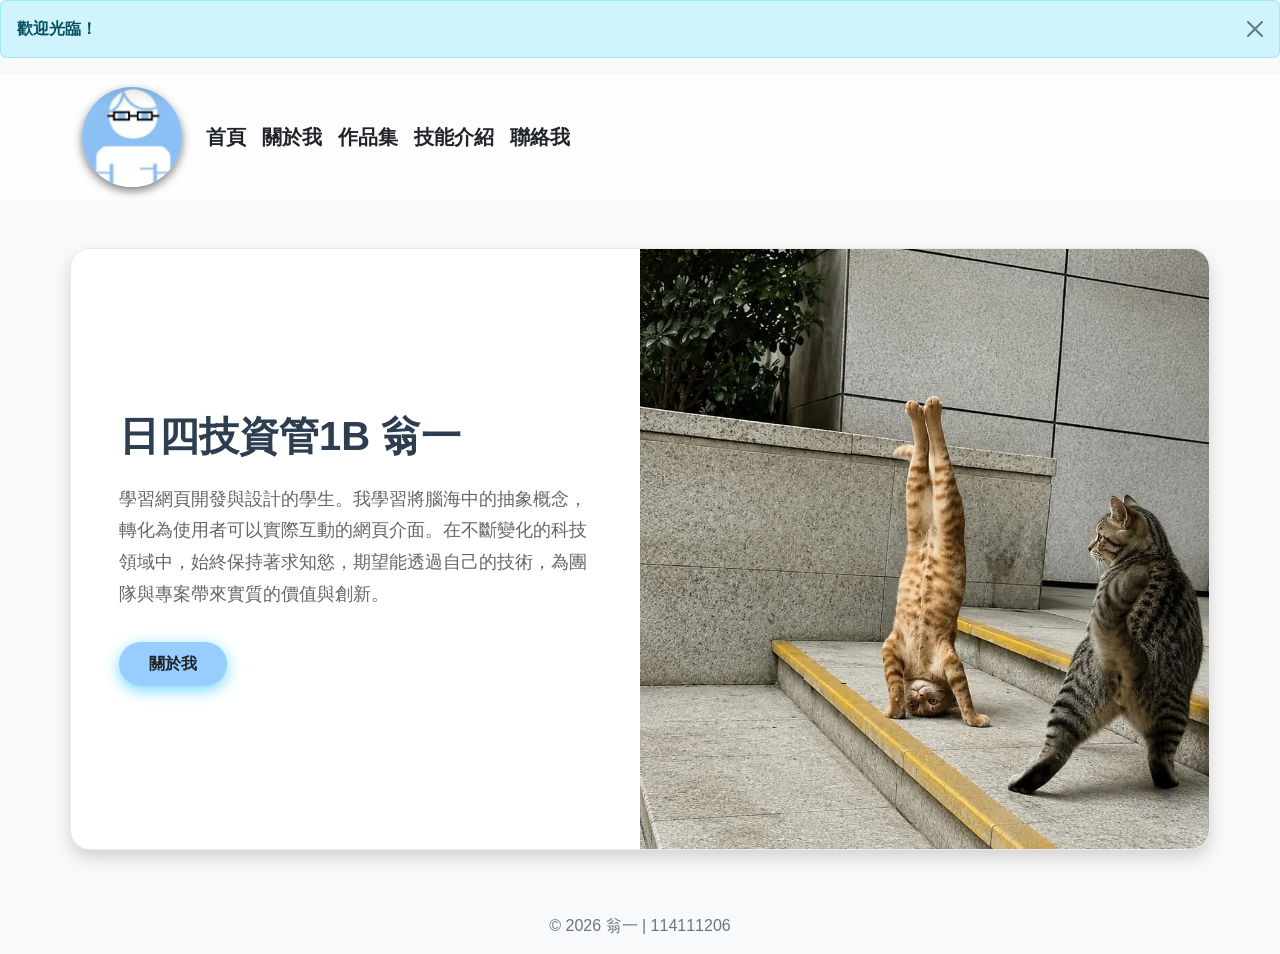
<file: index.html>
<!DOCTYPE html>
<html lang="zh-TW">

<head>
    <meta charset="UTF-8">
    <meta name="viewport" content="width=device-width, initial-scale=1.0">
    <title>114111206</title>
    <link rel="stylesheet" href="css/bootstrap.min.css">
    <link rel="icon" href="images/avatar.png" type="image/png">
    <link rel="stylesheet" href="css/style.css">
</head>

<body>

    <div class="alert alert-info alert-dismissible fade show" role="alert">
        <strong>
            歡迎光臨！
        </strong>
        <button type="button" class="btn-close" data-bs-dismiss="alert" aria-label="Close"></button>
    </div>

    <!-- Navbar -->
    <nav class="navbar navbar-expand-lg navbar-light" style="background-color: #fffefe;">
        <div class="container">
            <a class="navbar-brand">
                <img class="avatar" src="images/avatar.png" alt="" height="100">
            </a>

            <button class="navbar-toggler" type="button" data-bs-toggle="collapse"
                data-bs-target="#navbarSupportedContent" aria-controls="navbarSupportedContent" aria-expanded="false"
                aria-label="Toggle navigation">
                <span class="navbar-toggler-icon"></span>
            </button>

            <div class="collapse navbar-collapse" id="navbarSupportedContent">
                <ul class="navbar-nav me-auto fs-5 mb-2 mb-lg-0 ">
                    <li class="nav-item">
                        <a class="nav-link text-dark" href="index.html">首頁</a>
                    </li>
                    <li class="nav-item">
                        <a class="nav-link text-dark" href="aboutme.html">關於我</a>
                    </li>
                    <li class="nav-item">
                        <a class="nav-link text-dark" href="portfolio.html">作品集</a>
                    </li>
                    <li class="nav-item">
                        <a class="nav-link text-dark" href="skills.html">技能介紹</a>
                    </li>
                    <li class="nav-item">
                        <a class="nav-link text-dark" href="contact.html">聯絡我</a>
                    </li>
                </ul>
            </div>

        </div>
    </nav>

    <main class="container my-5">
        <div class="row align-items-center hero-section shadow">

            <div class="col-lg-6 col-12 p-5 text-center text-lg-start">
                <h1 class="welcome-title display-6 mb-4">日四技資管1B 翁一</h1>
                <p class="intro-text mb-4">
                    學習網頁開發與設計的學生。我學習將腦海中的抽象概念，轉化為使用者可以實際互動的網頁介面。在不斷變化的科技領域中，始終保持著求知慾，期望能透過自己的技術，為團隊與專案帶來實質的價值與創新。
                </p>
                <a href="aboutme.html" class="btn btn-custom btn-md mt-2">關於我</a>
            </div>

            <div class="col-lg-6 col-12 p-0 text-center">
                <img src="images/cat.jpg" alt="Personal Banner" class="img-fluid hero-img">
            </div>

        </div>
    </main>

    <footer class="bg-light text-center text-secondary py-3 mt-auto">
        <div class="container">
            <p class="mb-0">© 2026 翁一 | 114111206</p>
        </div>
    </footer>

    <script src="js/bootstrap.bundle.min.js"></script>
</body>

</html>
</file>
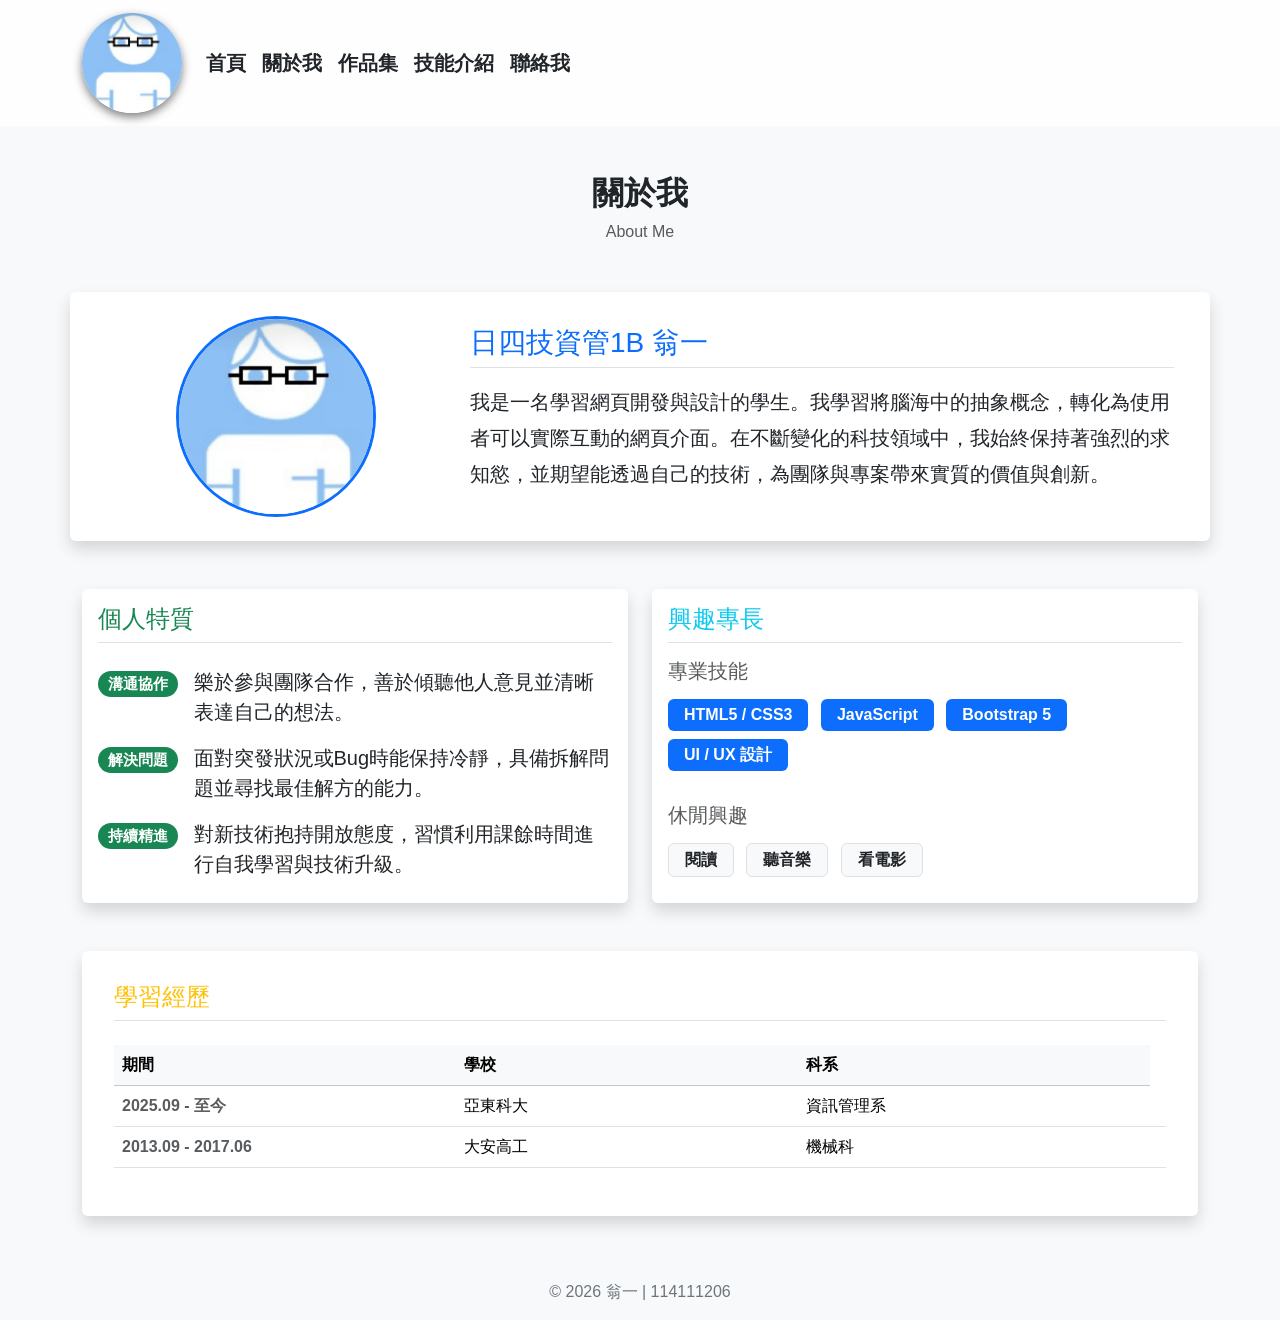
<file: aboutme.html>
<!DOCTYPE html>
<html lang="zh-TW">

<head>
    <meta charset="UTF-8">
    <meta name="viewport" content="width=device-width, initial-scale=1.0">
    <title>114111206 - 關於我</title>
    <link rel="stylesheet" href="css/bootstrap.min.css">
    <link rel="icon" href="images/avatar.png" type="image/png">
    <link rel="stylesheet" href="css/style.css">
</head>

<body class="bg-light">

    <nav class="navbar navbar-expand-lg navbar-light" style="background-color: #fffefe;">
        <div class="container">
            <a class="navbar-brand">
                <img class="avatar" src="images/avatar.png" alt="" height="100">
            </a>

            <button class="navbar-toggler" type="button" data-bs-toggle="collapse"
                data-bs-target="#navbarSupportedContent" aria-controls="navbarSupportedContent" aria-expanded="false"
                aria-label="Toggle navigation">
                <span class="navbar-toggler-icon"></span>
            </button>

            <div class="collapse navbar-collapse" id="navbarSupportedContent">
                <ul class="navbar-nav me-auto fs-5 mb-2 mb-lg-0 ">
                    <li class="nav-item">
                        <a class="nav-link text-dark" href="index.html">首頁</a>
                    </li>
                    <li class="nav-item">
                        <a class="nav-link text-dark" href="aboutme.html">關於我</a>
                    </li>
                    <li class="nav-item">
                        <a class="nav-link text-dark" href="portfolio.html">作品集</a>
                    </li>
                    <li class="nav-item">
                        <a class="nav-link text-dark" href="skills.html">技能介紹</a>
                    </li>
                    <li class="nav-item">
                        <a class="nav-link text-dark" href="contact.html">聯絡我</a>
                    </li>
                </ul>
            </div>

        </div>
    </nav>

    <div class="container my-5">

        <div class="text-center mb-5">
            <h2 class="fw-bold">關於我</h2>
            <p class="text-muted">About Me</p>
        </div>

        <div class="row align-items-center mb-5 bg-white p-4 rounded shadow">
            <div class="col-md-4 text-center mb-4 mb-md-0">
                <img src="images/avatar.png" alt="Profile Image"
                    class="img-fluid rounded-circle border border-3 border-primary" style="max-width: 200px;">
            </div>
            <div class="col-md-8">
                <h3 class="text-primary border-bottom pb-2 mb-3">日四技資管1B 翁一</h3>
                <p class="fs-5" style="line-height: 1.8;">
                    我是一名學習網頁開發與設計的學生。我學習將腦海中的抽象概念，轉化為使用者可以實際互動的網頁介面。在不斷變化的科技領域中，我始終保持著強烈的求知慾，並期望能透過自己的技術，為團隊與專案帶來實質的價值與創新。
                </p>
            </div>
        </div>

        <div class="row g-4 mb-5">
            <div class="col-md-6">
                <div class="card h-100 border-0 shadow">
                    <div class="card-body">
                        <h4 class="card-title text-success border-bottom pb-2 mb-3">個人特質</h4>
                        <ul class="list-group list-group-flush fs-5 mt-3">
                            <li class="list-group-item d-flex align-items-start border-0 px-0">
                                <span class="badge bg-success rounded-pill me-3 mt-1">溝通協作</span>
                                <div>樂於參與團隊合作，善於傾聽他人意見並清晰表達自己的想法。</div>
                            </li>
                            <li class="list-group-item d-flex align-items-start border-0 px-0">
                                <span class="badge bg-success rounded-pill me-3 mt-1">解決問題</span>
                                <div>面對突發狀況或Bug時能保持冷靜，具備拆解問題並尋找最佳解方的能力。</div>
                            </li>
                            <li class="list-group-item d-flex align-items-start border-0 px-0">
                                <span class="badge bg-success rounded-pill me-3 mt-1">持續精進</span>
                                <div>對新技術抱持開放態度，習慣利用課餘時間進行自我學習與技術升級。</div>
                            </li>
                        </ul>
                    </div>
                </div>
            </div>

            <div class="col-md-6">
                <div class="card h-100 border-0 shadow">
                    <div class="card-body">
                        <h4 class="card-title text-info border-bottom pb-2 mb-3">興趣專長</h4>

                        <div class="mb-4">
                            <h5 class="text-muted mb-3">專業技能</h5>
                            <span class="badge bg-primary fs-6 me-2 mb-2 px-3 py-2">HTML5 / CSS3</span>
                            <span class="badge bg-primary fs-6 me-2 mb-2 px-3 py-2">JavaScript</span>
                            <span class="badge bg-primary fs-6 me-2 mb-2 px-3 py-2">Bootstrap 5</span>
                            <span class="badge bg-primary fs-6 me-2 mb-2 px-3 py-2">UI / UX 設計</span>
                        </div>

                        <div>
                            <h5 class="text-muted mb-3">休閒興趣</h5>
                            <span class="badge bg-light text-dark border fs-6 me-2 mb-2 px-3 py-2">閱讀</span>
                            <span class="badge bg-light text-dark border fs-6 me-2 mb-2 px-3 py-2">聽音樂</span>
                            <span class="badge bg-light text-dark border fs-6 me-2 mb-2 px-3 py-2">看電影</span>
                        </div>
                    </div>
                </div>
            </div>
        </div>

        <div class="row">
            <div class="col-12">
                <div class="card border-0 shadow p-3">
                    <div class="card-body">
                        <h4 class="card-title text-warning border-bottom pb-2 mb-4">學習經歷</h4>
                        <div class="table-responsive">
                            <table class="table table-hover align-middle">
                                <thead class="table-light">
                                    <tr>
                                        <th scope="col" style="width: 33%;">期間</th>
                                        <th scope="col" style="width: 33%;">學校</th>
                                        <th scope="col" style="width: 34%;">科系</th>
                                    </tr>
                                </thead>
                                <tbody>
                                    <tr>
                                        <td class="fw-bold text-muted">2025.09 - 至今</td>
                                        <td>亞東科大</td>
                                        <td>資訊管理系</td>
                                        <td></td>
                                    </tr>
                                    <tr>
                                        <td class="fw-bold text-muted">2013.09 - 2017.06</td>
                                        <td>大安高工</td>
                                        <td>機械科</td>
                                        <td></td>
                                    </tr>
                                </tbody>
                            </table>
                        </div>
                    </div>
                </div>
            </div>
        </div>

    </div>

    <footer class="bg-light text-center text-secondary py-3 mt-auto">
        <div class="container">
            <p class="mb-0">© 2026 翁一 | 114111206</p>
        </div>
    </footer>

    <script src="js/bootstrap.bundle.min.js"></script>
</body>

</html>
</file>
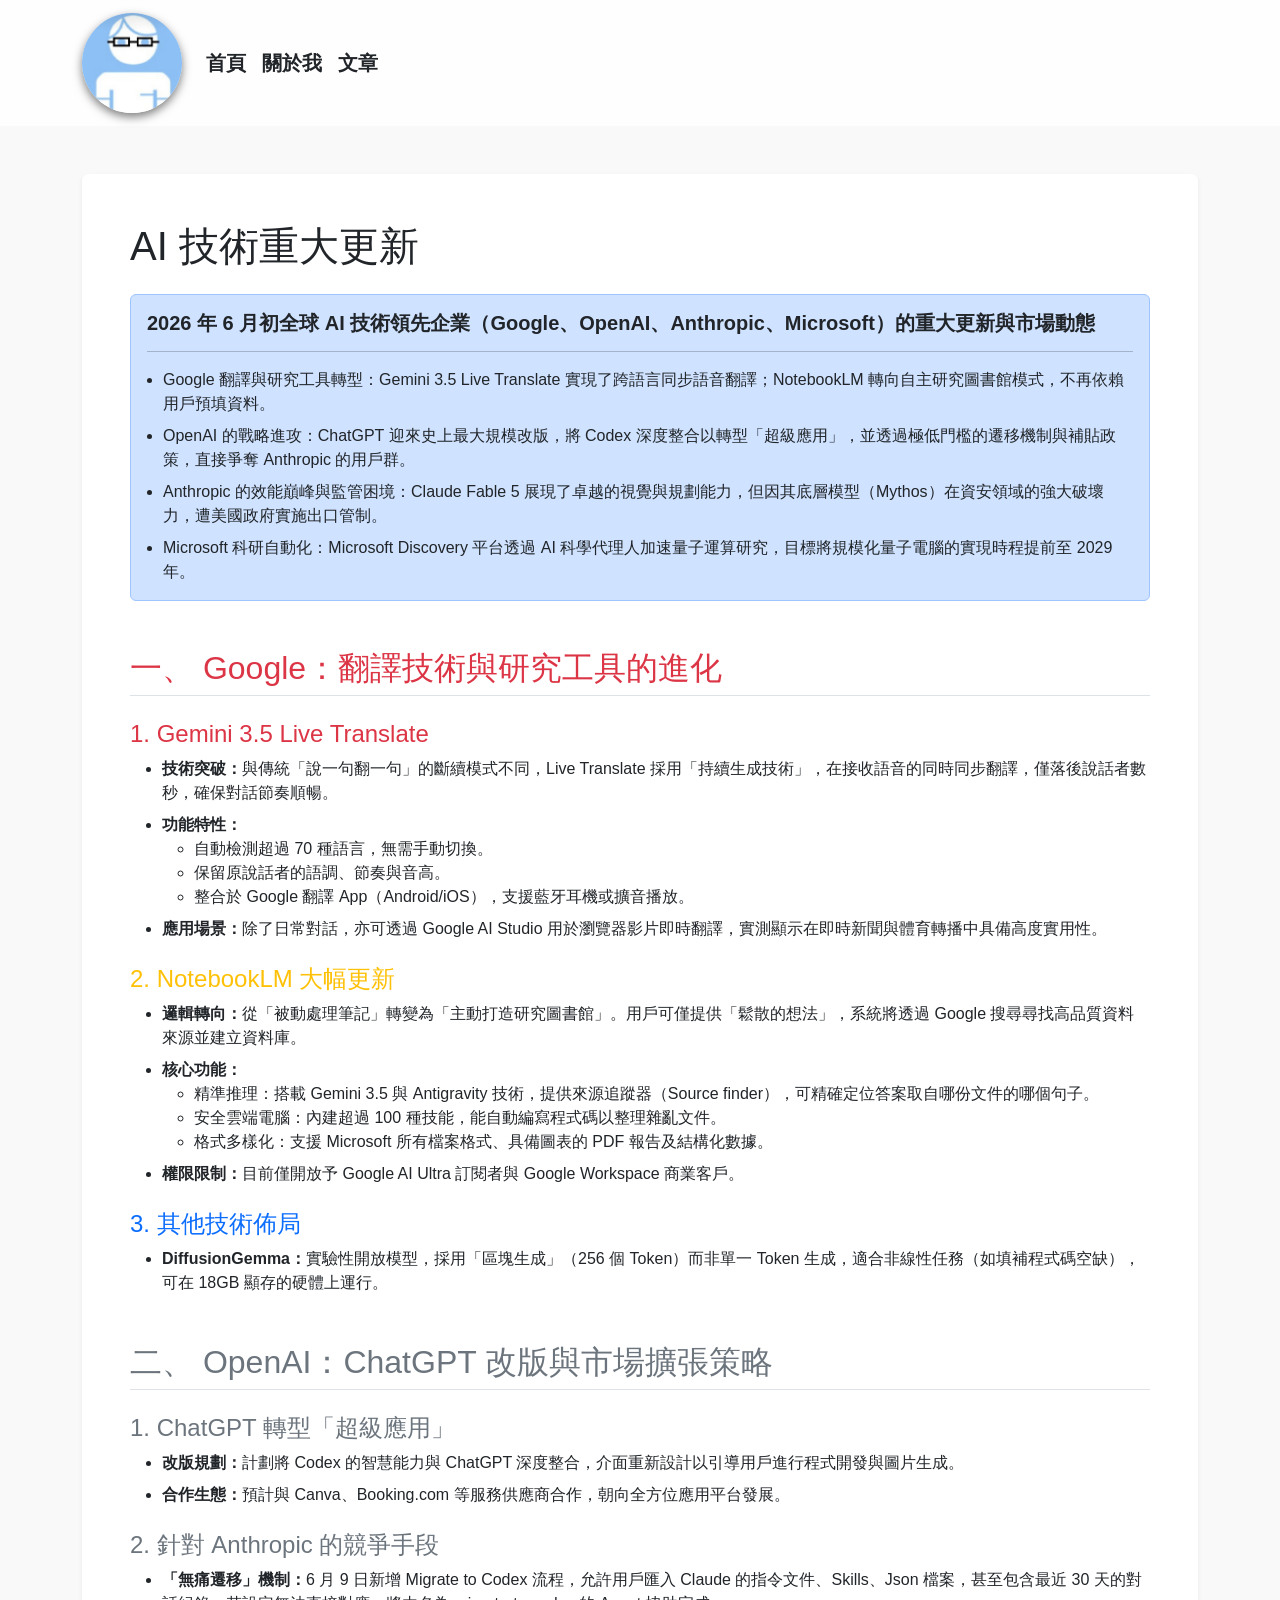
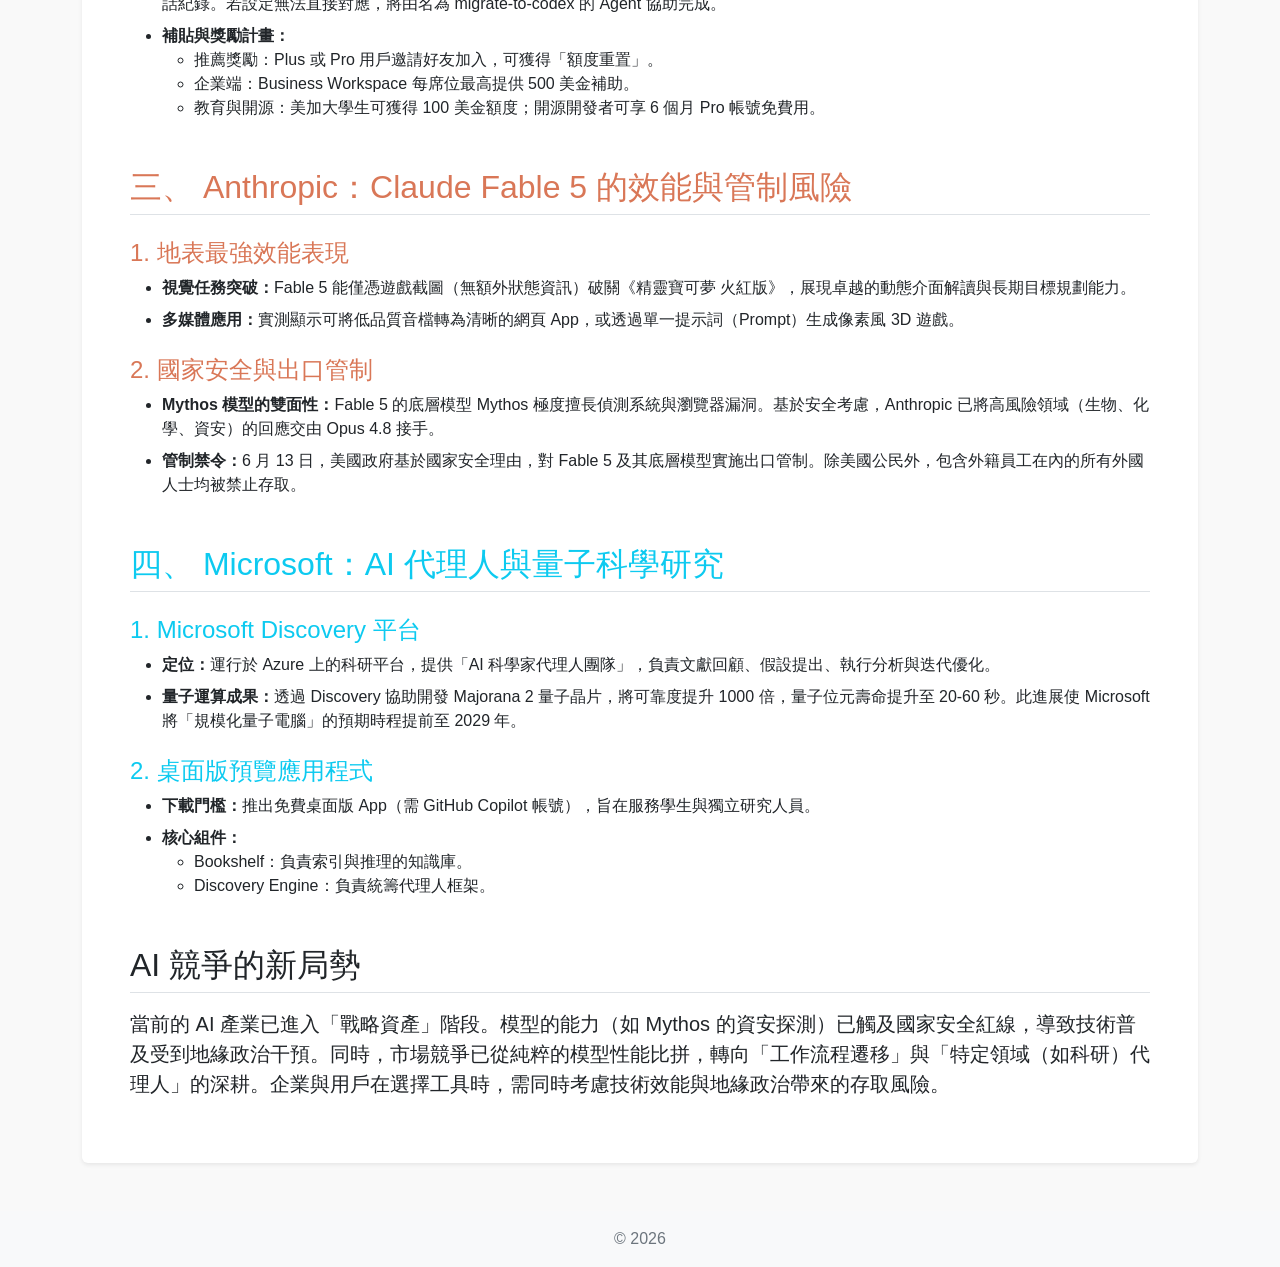
<file: ai_20260618.html>
<!DOCTYPE html>
<html lang="zh-TW">

<head>
    <meta charset="UTF-8">
    <meta name="viewport" content="width=device-width, initial-scale=1.0">
    <title>ai</title>
    <link rel="stylesheet" href="css/bootstrap.min.css">
    <link rel="icon" href="images/avatar.png" type="image/png">
    <link rel="stylesheet" href="css/style.css">
</head>

<body class="d-flex flex-column min-vh-100">

    <nav class="navbar navbar-expand-lg navbar-light" style="background-color: #fffefe;">
        <div class="container">
            <a class="navbar-brand">
                <img class="avatar" src="images/avatar.png" alt="" height="100">
            </a>

            <button class="navbar-toggler" type="button" data-bs-toggle="collapse"
                data-bs-target="#navbarSupportedContent" aria-controls="navbarSupportedContent" aria-expanded="false"
                aria-label="Toggle navigation">
                <span class="navbar-toggler-icon"></span>
            </button>

            <div class="collapse navbar-collapse" id="navbarSupportedContent">
                <ul class="navbar-nav me-auto fs-5 mb-2 mb-lg-0 ">
                    <li class="nav-item">
                        <a class="nav-link text-dark" href="#">首頁</a>
                    </li>
                    <li class="nav-item">
                        <a class="nav-link text-dark" href="#">關於我</a>
                    </li>
                    <li class="nav-item">
                        <a class="nav-link text-dark" href="#">文章</a>
                    </li>
                </ul>
            </div>
        </div>
    </nav>

    <main class="container my-5 flex-grow-1">
        <article class="bg-white p-4 p-md-5 rounded shadow-sm">

            <h1 class="mb-4">AI 技術重大更新</h1>

            <div class="alert alert-primary text-dark mb-5" role="alert">
                <h5 class="alert-heading fw-bold">2026 年 6 月初全球 AI
                    技術領先企業（Google、OpenAI、Anthropic、Microsoft）的重大更新與市場動態</h5>
                <hr>
                <ul class="mb-0 ps-3">
                    <li class="mb-2">Google 翻譯與研究工具轉型：Gemini 3.5 Live Translate 實現了跨語言同步語音翻譯；NotebookLM
                        轉向自主研究圖書館模式，不再依賴用戶預填資料。</li>
                    <li class="mb-2">OpenAI 的戰略進攻：ChatGPT 迎來史上最大規模改版，將 Codex 深度整合以轉型「超級應用」，並透過極低門檻的遷移機制與補貼政策，直接爭奪
                        Anthropic 的用戶群。</li>
                    <li class="mb-2">Anthropic 的效能巔峰與監管困境：Claude Fable 5
                        展現了卓越的視覺與規劃能力，但因其底層模型（Mythos）在資安領域的強大破壞力，遭美國政府實施出口管制。</li>
                    <li>Microsoft 科研自動化：Microsoft Discovery 平台透過 AI 科學代理人加速量子運算研究，目標將規模化量子電腦的實現時程提前至 2029 年。</li>
                </ul>
            </div>

            <h2 class="mt-5 text-danger border-bottom pb-2">一、 Google：翻譯技術與研究工具的進化</h2>

            <h4 class="mt-4 text-danger">1. Gemini 3.5 Live Translate</h4>
            <ul>
                <li class="mb-2"><strong>技術突破：</strong>與傳統「說一句翻一句」的斷續模式不同，Live Translate
                    採用「持續生成技術」，在接收語音的同時同步翻譯，僅落後說話者數秒，確保對話節奏順暢。</li>
                <li class="mb-2"><strong>功能特性：</strong>
                    <ul>
                        <li>自動檢測超過 70 種語言，無需手動切換。</li>
                        <li>保留原說話者的語調、節奏與音高。</li>
                        <li>整合於 Google 翻譯 App（Android/iOS），支援藍牙耳機或擴音播放。</li>
                    </ul>
                </li>
                <li class="mb-2"><strong>應用場景：</strong>除了日常對話，亦可透過 Google AI Studio 用於瀏覽器影片即時翻譯，實測顯示在即時新聞與體育轉播中具備高度實用性。
                </li>
            </ul>

            <h4 class="mt-4 text-warning">2. NotebookLM 大幅更新</h4>
            <ul>
                <li class="mb-2"><strong>邏輯轉向：</strong>從「被動處理筆記」轉變為「主動打造研究圖書館」。用戶可僅提供「鬆散的想法」，系統將透過 Google
                    搜尋尋找高品質資料來源並建立資料庫。</li>
                <li class="mb-2"><strong>核心功能：</strong>
                    <ul>
                        <li>精準推理：搭載 Gemini 3.5 與 Antigravity 技術，提供來源追蹤器（Source finder），可精確定位答案取自哪份文件的哪個句子。</li>
                        <li>安全雲端電腦：內建超過 100 種技能，能自動編寫程式碼以整理雜亂文件。</li>
                        <li>格式多樣化：支援 Microsoft 所有檔案格式、具備圖表的 PDF 報告及結構化數據。</li>
                    </ul>
                </li>
                <li class="mb-2"><strong>權限限制：</strong>目前僅開放予 Google AI Ultra 訂閱者與 Google Workspace 商業客戶。</li>
            </ul>

            <h4 class="mt-4 text-primary">3. 其他技術佈局</h4>
            <ul>
                <li><strong>DiffusionGemma：</strong>實驗性開放模型，採用「區塊生成」（256 個 Token）而非單一 Token 生成，適合非線性任務（如填補程式碼空缺），可在 18GB
                    顯存的硬體上運行。</li>
            </ul>

            <h2 class="mt-5 text-secondary border-bottom pb-2">二、 OpenAI：ChatGPT 改版與市場擴張策略</h2>

            <h4 class="mt-4 text-secondary">1. ChatGPT 轉型「超級應用」</h4>
            <ul>
                <li class="mb-2"><strong>改版規劃：</strong>計劃將 Codex 的智慧能力與 ChatGPT 深度整合，介面重新設計以引導用戶進行程式開發與圖片生成。</li>
                <li class="mb-2"><strong>合作生態：</strong>預計與 Canva、Booking.com 等服務供應商合作，朝向全方位應用平台發展。</li>
            </ul>

            <h4 class="mt-4 text-secondary">2. 針對 Anthropic 的競爭手段</h4>
            <ul>
                <li class="mb-2"><strong>「無痛遷移」機制：</strong>6 月 9 日新增 Migrate to Codex 流程，允許用戶匯入 Claude 的指令文件、Skills、Json
                    檔案，甚至包含最近 30 天的對話紀錄。若設定無法直接對應，將由名為 migrate-to-codex 的 Agent 協助完成。</li>
                <li class="mb-2"><strong>補貼與獎勵計畫：</strong>
                    <ul>
                        <li>推薦獎勵：Plus 或 Pro 用戶邀請好友加入，可獲得「額度重置」。</li>
                        <li>企業端：Business Workspace 每席位最高提供 500 美金補助。</li>
                        <li>教育與開源：美加大學生可獲得 100 美金額度；開源開發者可享 6 個月 Pro 帳號免費用。</li>
                    </ul>
                </li>
            </ul>

            <h2 class="mt-5 border-bottom pb-2"  style="color: #D97757;">三、 Anthropic：Claude Fable 5 的效能與管制風險</h2>

            <h4 class="mt-4" style="color: #D97757;">1. 地表最強效能表現</h4>
            <ul>
                <li class="mb-2"><strong>視覺任務突破：</strong>Fable 5 能僅憑遊戲截圖（無額外狀態資訊）破關《精靈寶可夢 火紅版》，展現卓越的動態介面解讀與長期目標規劃能力。
                </li>
                <li class="mb-2"><strong>多媒體應用：</strong>實測顯示可將低品質音檔轉為清晰的網頁 App，或透過單一提示詞（Prompt）生成像素風 3D 遊戲。</li>
            </ul>

            <h4 class="mt-4" style="color: #D97757;">2. 國家安全與出口管制</h4>
            <ul>
                <li class="mb-2"><strong>Mythos 模型的雙面性：</strong>Fable 5 的底層模型 Mythos 極度擅長偵測系統與瀏覽器漏洞。基於安全考慮，Anthropic
                    已將高風險領域（生物、化學、資安）的回應交由 Opus 4.8 接手。</li>
                <li class="mb-2"><strong>管制禁令：</strong>6 月 13 日，美國政府基於國家安全理由，對 Fable 5
                    及其底層模型實施出口管制。除美國公民外，包含外籍員工在內的所有外國人士均被禁止存取。</li>
            </ul>

            <h2 class="mt-5 text-info border-bottom pb-2">四、 Microsoft：AI 代理人與量子科學研究</h2>

            <h4 class="mt-4 text-info">1. Microsoft Discovery 平台</h4>
            <ul>
                <li class="mb-2"><strong>定位：</strong>運行於 Azure 上的科研平台，提供「AI 科學家代理人團隊」，負責文獻回顧、假設提出、執行分析與迭代優化。</li>
                <li class="mb-2"><strong>量子運算成果：</strong>透過 Discovery 協助開發 Majorana 2 量子晶片，將可靠度提升 1000 倍，量子位元壽命提升至 20-60
                    秒。此進展使 Microsoft 將「規模化量子電腦」的預期時程提前至 2029 年。</li>
            </ul>

            <h4 class="mt-4 text-info">2. 桌面版預覽應用程式</h4>
            <ul>
                <li class="mb-2"><strong>下載門檻：</strong>推出免費桌面版 App（需 GitHub Copilot 帳號），旨在服務學生與獨立研究人員。</li>
                <li class="mb-2"><strong>核心組件：</strong>
                    <ul>
                        <li>Bookshelf：負責索引與推理的知識庫。</li>
                        <li>Discovery Engine：負責統籌代理人框架。</li>
                    </ul>
                </li>
            </ul>

            <h2 class="mt-5 border-bottom pb-2">AI 競爭的新局勢</h2>
            <p class="fs-5 mt-3">
                當前的 AI 產業已進入「戰略資產」階段。模型的能力（如 Mythos
                的資安探測）已觸及國家安全紅線，導致技術普及受到地緣政治干預。同時，市場競爭已從純粹的模型性能比拼，轉向「工作流程遷移」與「特定領域（如科研）代理人」的深耕。企業與用戶在選擇工具時，需同時考慮技術效能與地緣政治帶來的存取風險。
            </p>

        </article>
    </main>

    <footer class="bg-light text-center text-secondary py-3 mt-auto">
        <div class="container">
            <p class="mb-0">© 2026</p>
        </div>
    </footer>

    <script src="js/bootstrap.bundle.min.js"></script>
</body>

</html>
</file>
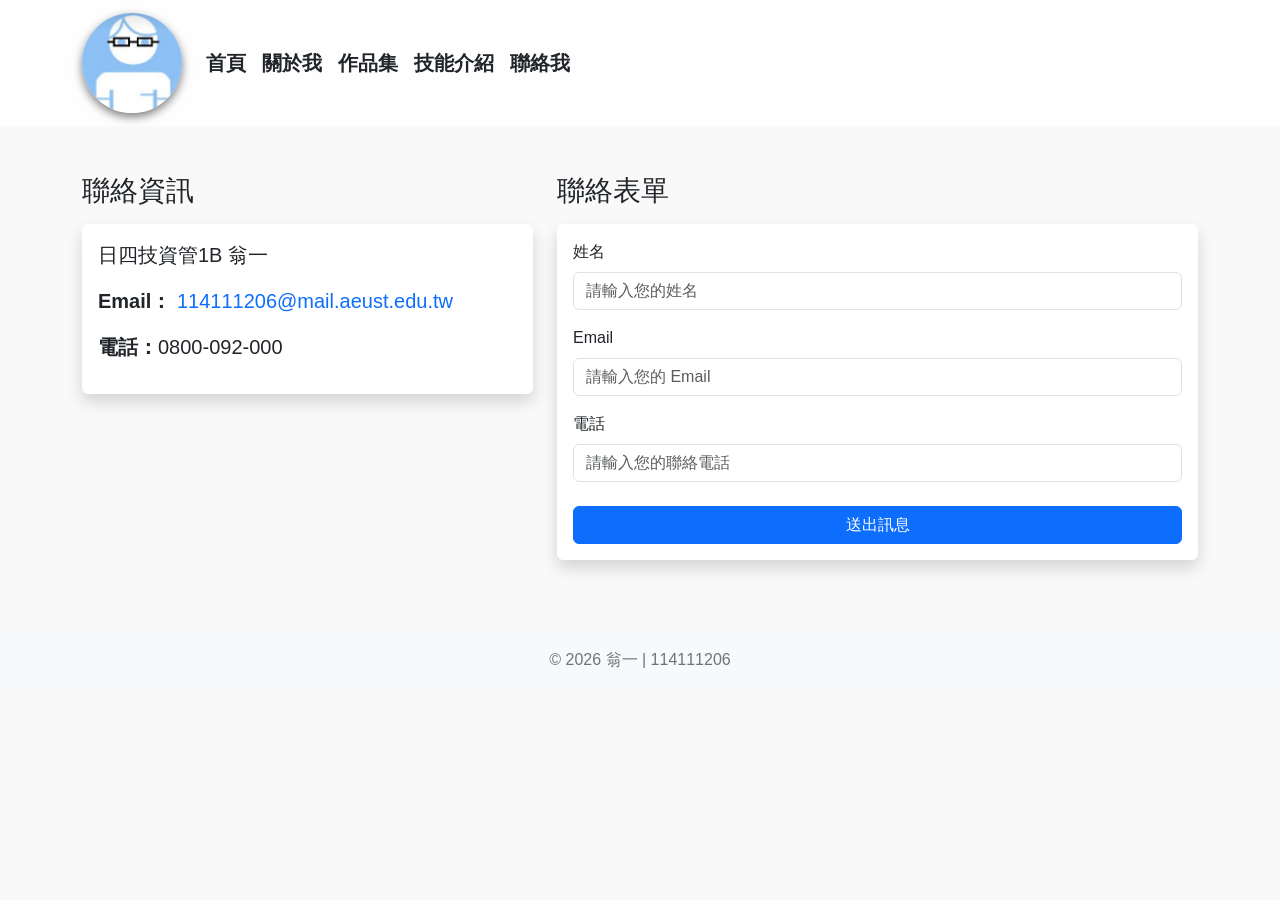
<file: contact.html>
<!DOCTYPE html>
<html lang="zh-TW">

<head>
    <meta charset="UTF-8">
    <meta name="viewport" content="width=device-width, initial-scale=1.0">
    <title>114111206</title>
    <link rel="stylesheet" href="css/bootstrap.min.css">
    <link rel="icon" href="images/avatar.png" type="image/png">
    <link rel="stylesheet" href="css/style.css">
</head>

<body>

    <nav class="navbar navbar-expand-lg navbar-light" style="background-color: #fffefe;">
        <div class="container">
            <a class="navbar-brand">
                <img class="avatar" src="images/avatar.png" alt="" height="100">
            </a>

            <button class="navbar-toggler" type="button" data-bs-toggle="collapse"
                data-bs-target="#navbarSupportedContent" aria-controls="navbarSupportedContent" aria-expanded="false"
                aria-label="Toggle navigation">
                <span class="navbar-toggler-icon"></span>
            </button>

            <div class="collapse navbar-collapse" id="navbarSupportedContent">
                <ul class="navbar-nav me-auto fs-5 mb-2 mb-lg-0 ">
                    <li class="nav-item">
                        <a class="nav-link text-dark" href="index.html">首頁</a>
                    </li>
                    <li class="nav-item">
                        <a class="nav-link text-dark" href="aboutme.html">關於我</a>
                    </li>
                    <li class="nav-item">
                        <a class="nav-link text-dark" href="portfolio.html">作品集</a>
                    </li>
                    <li class="nav-item">
                        <a class="nav-link text-dark" href="skills.html">技能介紹</a>
                    </li>
                    <li class="nav-item">
                        <a class="nav-link text-dark" href="contact.html">聯絡我</a>
                    </li>
                </ul>
            </div>

        </div>
    </nav>

    <div class="container my-5">
        <div class="row">

            <div class="col-md-5 mb-4">
                <h3 class="mb-3">聯絡資訊</h3>
                <div class="card border-0 shadow">
                    <div class="card-body">
                        <p class="fs-5">日四技資管1B 翁一</p>
                        <p class="fs-5">
                            <strong>Email：</strong>
                            <a href="mailto:114111206@mail.aeust.edu.tw"
                                class="text-decoration-none">114111206@mail.aeust.edu.tw</a>
                        </p>
                        <p class="fs-5"><strong>電話：</strong>0800-092-000</p>
                    </div>
                </div>
            </div>

            <div class="col-md-7 mb-4">
                <h3 class="mb-3">聯絡表單</h3>
                <div class="card border-0 shadow">
                    <div class="card-body">
                        <form action="#" method="POST">
                            <div class="mb-3">
                                <label for="visitorName" class="form-label">姓名</label>
                                <input type="text" class="form-control" id="visitorName" name="name"
                                    placeholder="請輸入您的姓名" required>
                            </div>
                            <div class="mb-3">
                                <label for="visitorEmail" class="form-label">Email</label>
                                <input type="email" class="form-control" id="visitorEmail" name="email"
                                    placeholder="請輸入您的 Email" required>
                            </div>
                            <div class="mb-3">
                                <label for="visitorPhone" class="form-label">電話</label>
                                <input type="tel" class="form-control" id="visitorPhone" name="phone"
                                    placeholder="請輸入您的聯絡電話" required>
                            </div>
                            <button type="submit" class="btn btn-primary w-100 mt-2">送出訊息</button>
                        </form>
                    </div>
                </div>
            </div>

        </div>
    </div>

    <footer class="bg-light text-center text-secondary py-3 mt-auto">
        <div class="container">
            <p class="mb-0">© 2026 翁一 | 114111206</p>
        </div>
    </footer>

    <script src="js/bootstrap.bundle.min.js"></script>
</body>

</html>
</file>
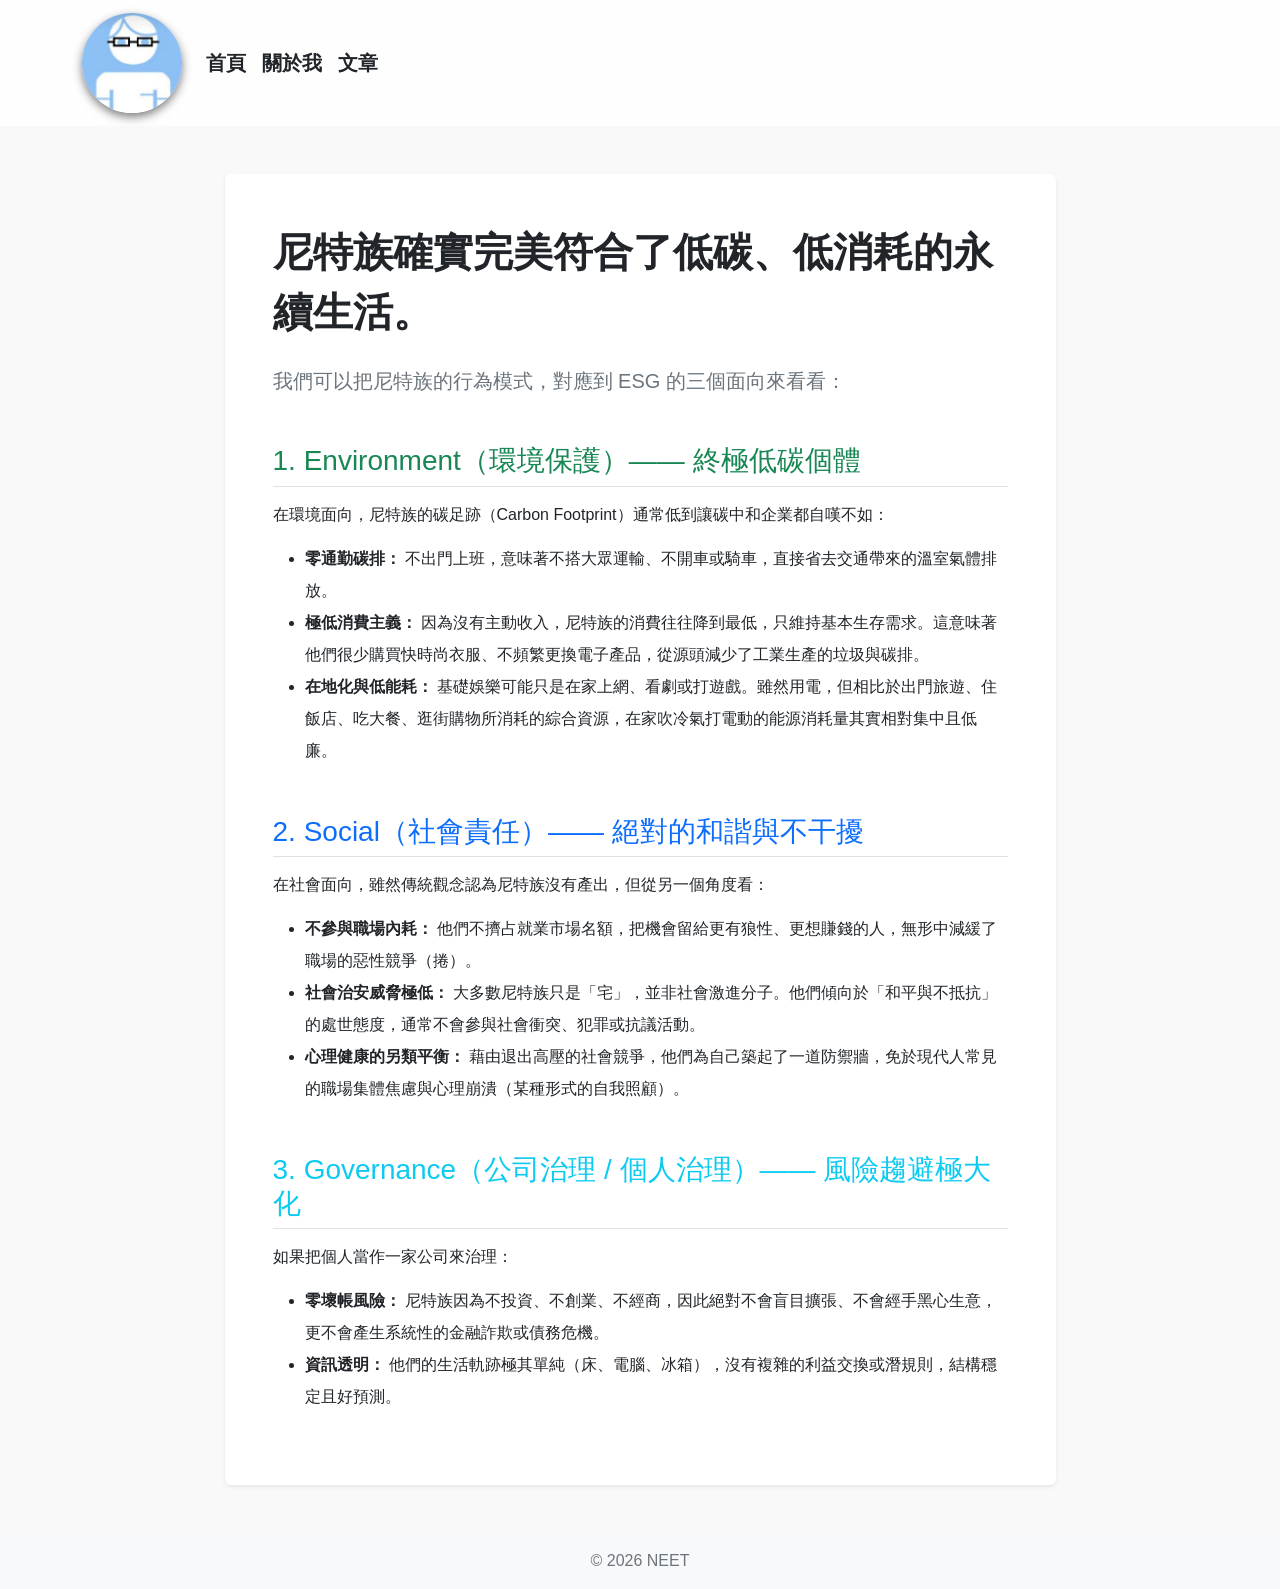
<file: neet.html>
<!DOCTYPE html>
<html lang="zh-TW">

<head>
    <meta charset="UTF-8">
    <meta name="viewport" content="width=device-width, initial-scale=1.0">
    <title>neet</title>
    <link rel="stylesheet" href="css/bootstrap.min.css">
    <link rel="icon" href="images/avatar.png" type="image/png">
    <link rel="stylesheet" href="css/style.css">
</head>

<body class="d-flex flex-column min-vh-100">

    <nav class="navbar navbar-expand-lg navbar-light" style="background-color: #fffefe;">
        <div class="container">
            <a class="navbar-brand">
                <img class="avatar" src="images/avatar.png" alt="" height="100">
            </a>

            <button class="navbar-toggler" type="button" data-bs-toggle="collapse"
                data-bs-target="#navbarSupportedContent" aria-controls="navbarSupportedContent" aria-expanded="false"
                aria-label="Toggle navigation">
                <span class="navbar-toggler-icon"></span>
            </button>

            <div class="collapse navbar-collapse" id="navbarSupportedContent">
                <ul class="navbar-nav me-auto fs-5 mb-2 mb-lg-0 ">
                    <li class="nav-item">
                        <a class="nav-link text-dark" href="#">首頁</a>
                    </li>
                    <li class="nav-item">
                        <a class="nav-link text-dark" href="#">關於我</a>
                    </li>
                    <li class="nav-item">
                        <a class="nav-link text-dark" href="#">文章</a>
                    </li>
                </ul>
            </div>
        </div>
    </nav>

    <main class="container my-5 flex-grow-1">
        <div class="row justify-content-center">
            <div class="col-lg-9 col-md-11">
                <article class="bg-white p-4 p-md-5 rounded shadow-sm">
                    <h1 class="mb-4 fw-bold lh-base">尼特族確實完美符合了低碳、低消耗的永續生活。</h1>
                    <p class="lead text-secondary mb-5">我們可以把尼特族的行為模式，對應到 ESG 的三個面向來看看：</p>

                    <section class="mb-5">
                        <h3 class="text-success border-bottom pb-2 mb-3">1. Environment（環境保護）—— 終極低碳個體</h3>
                        <p>在環境面向，尼特族的碳足跡（Carbon Footprint）通常低到讓碳中和企業都自嘆不如：</p>
                        <ul class="lh-lg">
                            <li><strong>零通勤碳排：</strong> 不出門上班，意味著不搭大眾運輸、不開車或騎車，直接省去交通帶來的溫室氣體排放。</li>
                            <li><strong>極低消費主義：</strong> 因為沒有主動收入，尼特族的消費往往降到最低，只維持基本生存需求。這意味著他們很少購買快時尚衣服、不頻繁更換電子產品，從源頭減少了工業生產的垃圾與碳排。</li>
                            <li><strong>在地化與低能耗：</strong> 基礎娛樂可能只是在家上網、看劇或打遊戲。雖然用電，但相比於出門旅遊、住飯店、吃大餐、逛街購物所消耗的綜合資源，在家吹冷氣打電動的能源消耗量其實相對集中且低廉。</li>
                        </ul>
                    </section>

                    <section class="mb-5">
                        <h3 class="text-primary border-bottom pb-2 mb-3">2. Social（社會責任）—— 絕對的和諧與不干擾</h3>
                        <p>在社會面向，雖然傳統觀念認為尼特族沒有產出，但從另一個角度看：</p>
                        <ul class="lh-lg">
                            <li><strong>不參與職場內耗：</strong> 他們不擠占就業市場名額，把機會留給更有狼性、更想賺錢的人，無形中減緩了職場的惡性競爭（捲）。</li>
                            <li><strong>社會治安威脅極低：</strong> 大多數尼特族只是「宅」，並非社會激進分子。他們傾向於「和平與不抵抗」的處世態度，通常不會參與社會衝突、犯罪或抗議活動。</li>
                            <li><strong>心理健康的另類平衡：</strong> 藉由退出高壓的社會競爭，他們為自己築起了一道防禦牆，免於現代人常見的職場集體焦慮與心理崩潰（某種形式的自我照顧）。</li>
                        </ul>
                    </section>

                    <section class="mb-4">
                        <h3 class="text-info border-bottom pb-2 mb-3">3. Governance（公司治理 / 個人治理）—— 風險趨避極大化</h3>
                        <p>如果把個人當作一家公司來治理：</p>
                        <ul class="lh-lg">
                            <li><strong>零壞帳風險：</strong> 尼特族因為不投資、不創業、不經商，因此絕對不會盲目擴張、不會經手黑心生意，更不會產生系統性的金融詐欺或債務危機。</li>
                            <li><strong>資訊透明：</strong> 他們的生活軌跡極其單純（床、電腦、冰箱），沒有複雜的利益交換或潛規則，結構穩定且好預測。</li>
                        </ul>
                    </section>
                </article>
            </div>
        </div>
    </main>

    <footer class="bg-light text-center text-secondary py-3 mt-auto">
        <div class="container">
            <p class="mb-0">© 2026 NEET</p>
        </div>
    </footer>

    <script src="js/bootstrap.bundle.min.js"></script>
</body>

</html>
</file>
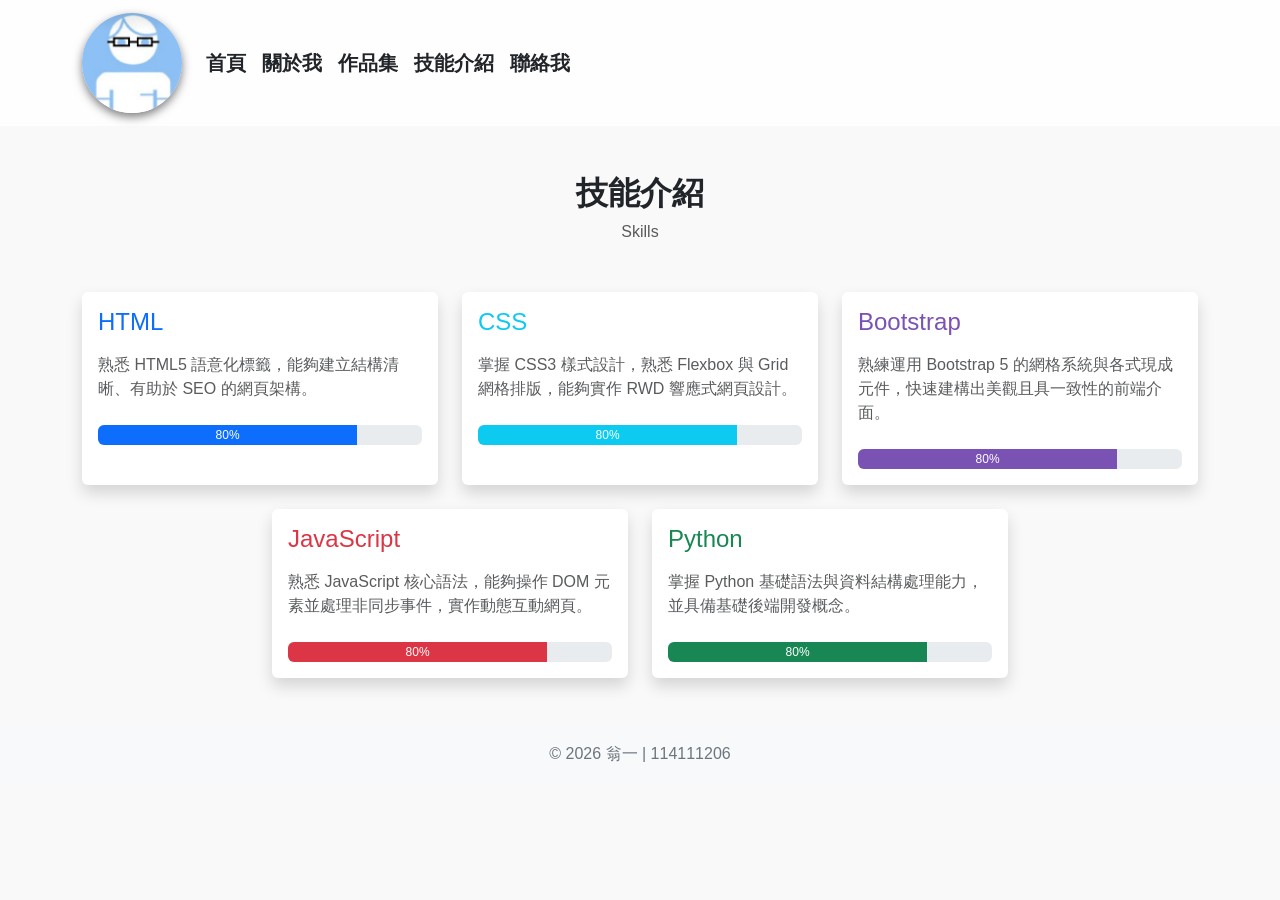
<file: skills.html>
<!DOCTYPE html>
<html lang="zh-TW">

<head>
    <meta charset="UTF-8">
    <meta name="viewport" content="width=device-width, initial-scale=1.0">
    <title>114111206 - 技能介紹</title>
    <link rel="stylesheet" href="css/bootstrap.min.css">
    <link rel="icon" href="images/avatar.png" type="image/png">
    <link rel="stylesheet" href="css/style.css">
</head>

<body>

    <nav class="navbar navbar-expand-lg navbar-light" style="background-color: #fffefe;">
        <div class="container">
            <a class="navbar-brand">
                <img class="avatar" src="images/avatar.png" alt="" height="100">
            </a>

            <button class="navbar-toggler" type="button" data-bs-toggle="collapse"
                data-bs-target="#navbarSupportedContent" aria-controls="navbarSupportedContent" aria-expanded="false"
                aria-label="Toggle navigation">
                <span class="navbar-toggler-icon"></span>
            </button>

            <div class="collapse navbar-collapse" id="navbarSupportedContent">
                <ul class="navbar-nav me-auto fs-5 mb-2 mb-lg-0 ">
                    <li class="nav-item">
                        <a class="nav-link text-dark" href="index.html">首頁</a>
                    </li>
                    <li class="nav-item">
                        <a class="nav-link text-dark" href="aboutme.html">關於我</a>
                    </li>
                    <li class="nav-item">
                        <a class="nav-link text-dark" href="portfolio.html">作品集</a>
                    </li>
                    <li class="nav-item">
                        <a class="nav-link text-dark" href="skills.html">技能介紹</a>
                    </li>
                    <li class="nav-item">
                        <a class="nav-link text-dark" href="contact.html">聯絡我</a>
                    </li>
                </ul>
            </div>
        </div>
    </nav>

    <main class="container my-5">

        <div class="text-center mb-5">
            <h2 class="fw-bold">技能介紹</h2>
            <p class="text-muted">Skills</p>
        </div>

        <div class="row g-4 justify-content-center">

            <div class="col-md-4">
                <div class="card h-100 shadow border-0">
                    <div class="card-body">
                        <h4 class="card-title text-primary mb-3">HTML</h4>
                        <p class="card-text text-muted mb-4">
                            熟悉 HTML5 語意化標籤，能夠建立結構清晰、有助於 SEO 的網頁架構。
                        </p>
                        <div class="progress" style="height: 20px;">
                            <div class="progress-bar bg-primary" role="progressbar" style="width: 80%;"
                                aria-valuenow="90" aria-valuemin="0" aria-valuemax="100">80%</div>
                        </div>
                    </div>
                </div>
            </div>

            <div class="col-md-4">
                <div class="card h-100 shadow border-0">
                    <div class="card-body">
                        <h4 class="card-title text-info mb-3">CSS</h4>
                        <p class="card-text text-muted mb-4">
                            掌握 CSS3 樣式設計，熟悉 Flexbox 與 Grid 網格排版，能夠實作 RWD 響應式網頁設計。
                        </p>
                        <div class="progress" style="height: 20px;">
                            <div class="progress-bar bg-info" role="progressbar" style="width: 80%;" aria-valuenow="85"
                                aria-valuemin="0" aria-valuemax="100">80%</div>
                        </div>
                    </div>
                </div>
            </div>

            <div class="col-md-4">
                <div class="card h-100 shadow border-0">
                    <div class="card-body">
                        <h4 class="card-title mb-3" style="color: #7952b3;">Bootstrap</h4>
                        <p class="card-text text-muted mb-4">
                            熟練運用 Bootstrap 5 的網格系統與各式現成元件，快速建構出美觀且具一致性的前端介面。
                        </p>
                        <div class="progress" style="height: 20px;">
                            <div class="progress-bar" style="background-color: #7952b3; width: 80%;" role="progressbar"
                                aria-valuenow="80" aria-valuemin="0" aria-valuemax="100">80%</div>
                        </div>
                    </div>
                </div>
            </div>

            <div class="col-md-4">
                <div class="card h-100 shadow border-0">
                    <div class="card-body">
                        <h4 class="card-title text-danger mb-3">JavaScript</h4>
                        <p class="card-text text-muted mb-4">
                            熟悉 JavaScript 核心語法，能夠操作 DOM 元素並處理非同步事件，實作動態互動網頁。
                        </p>
                        <div class="progress" style="height: 20px;">
                            <div class="progress-bar bg-danger" role="progressbar" style="width: 80%;"
                                aria-valuenow="85" aria-valuemin="0" aria-valuemax="100">80%</div>
                        </div>
                    </div>
                </div>
            </div>

            <div class="col-md-4">
                <div class="card h-100 shadow border-0">
                    <div class="card-body">
                        <h4 class="card-title text-success mb-3">Python</h4>
                        <p class="card-text text-muted mb-4">
                            掌握 Python 基礎語法與資料結構處理能力，並具備基礎後端開發概念。
                        </p>
                        <div class="progress" style="height: 20px;">
                            <div class="progress-bar bg-success" role="progressbar" style="width: 80%;"
                                aria-valuenow="80" aria-valuemin="0" aria-valuemax="100">80%</div>
                        </div>
                    </div>
                </div>
            </div>

        </div>
    </main>

    <footer class="bg-light text-center text-secondary py-3 mt-auto">
        <div class="container">
            <p class="mb-0">© 2026 翁一 | 114111206</p>
        </div>
    </footer>

    <script src="js/bootstrap.bundle.min.js"></script>
</body>

</html>
</file>
<file: css/style.css>
.card-img-top {
            width: 100%;
            height: 250px;
            object-fit: cover;
            object-position: center;
        }

        body {
            font-family: 'Noto Sans TC', sans-serif;
            background-color: #f9f9f9;
            overflow-x: hidden;
        }

        .custom-navbar {
            background-color: #ffffff !important;
            box-shadow: 0 4px 10px rgba(0, 0, 0, 0.05);
        }

        .avatar {
            border-radius: 50%;
            transition: transform 0.3s ease;
            box-shadow: 0 4px 10px rgba(0, 0, 0, 0.5);
        }

        .avatar:hover {
            transform: scale(1.08) rotate(5deg);
        }

        .nav-link {
            font-weight: 700;
            transition: color 0.3s ease, transform 0.3s ease;
        }

        .nav-link:hover {
            color: #079cff !important;
            transform: translateY(-2px);
        }

        /*Hero Section*/
        .hero-section {
            background-color: #ffffff;
            border-radius: 20px;
            border: 1px solid #eaeaea;
            box-shadow: 0 10px 30px rgba(0, 0, 0, 0.08);
            overflow: hidden;
        }

        .welcome-title {
            color: #2c3e50;
            font-weight: 700;
        }

        .intro-text {
            color: #666666;
            line-height: 1.8;
            font-size: 1.1rem;
        }

        .btn-custom {
            background-color: #97cdff;
            color: #212529;
            font-weight: bold;
            border-radius: 30px;
            padding: 10px 30px;
            border: none;
            box-shadow: 0 4px 15px rgb(114, 215, 255);
            transition: all 0.3s ease;
        }

        .btn-custom:hover {
            background-color: #005ae0;
            color: #ffffff;
            transform: translateY(-3px);
            box-shadow: 0 6px 20px rgba(114, 215, 255);
        }

        .hero-img {
            object-fit: cover;
            width: 100%;
            max-height: 600px;
            min-height: 350px;
        }
</file>
